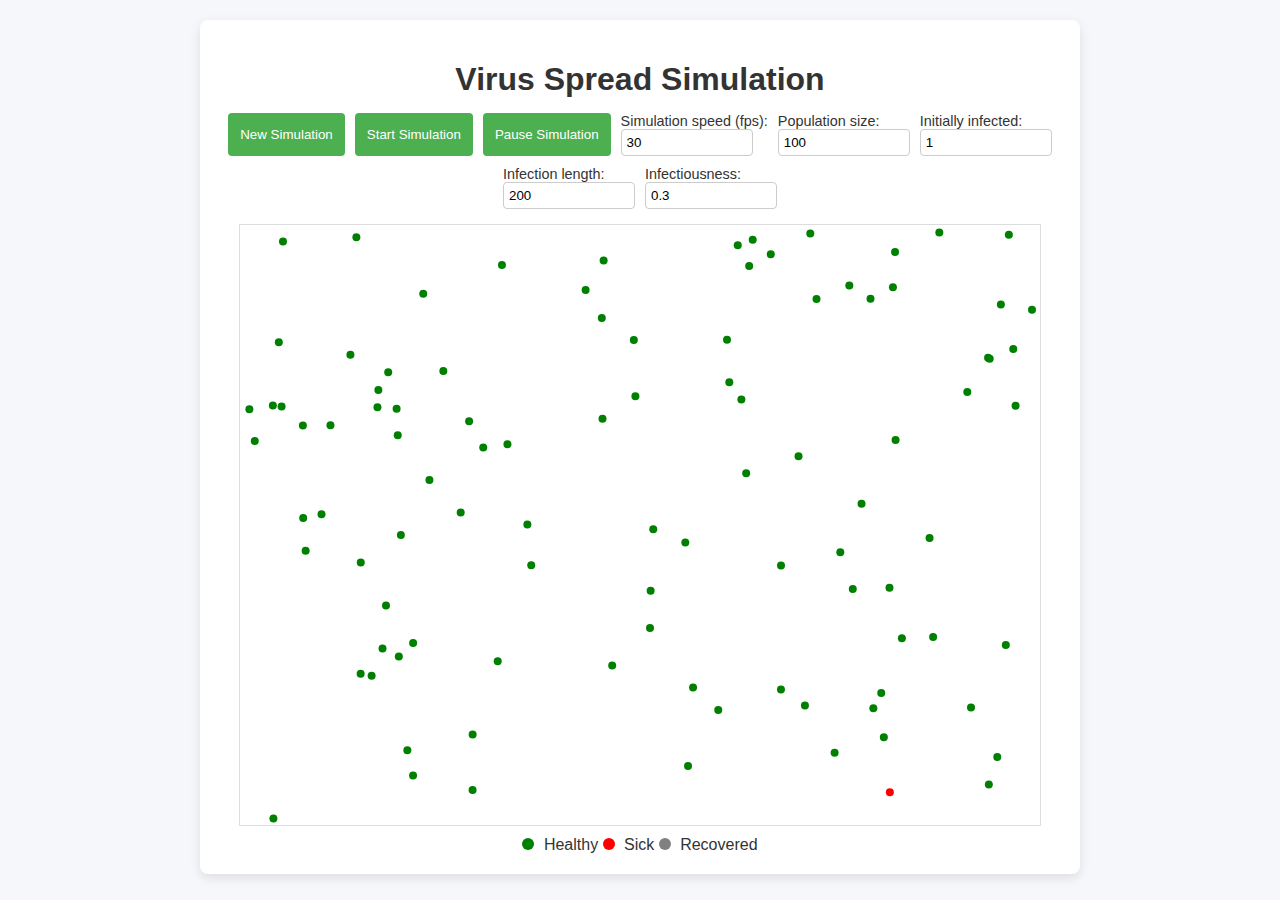
<file: local_temp/llm_app/virus-simulation-app/index.html>
<!DOCTYPE html>
<html lang="en">
<head>
    <meta charset="UTF-8">
    <meta name="viewport" content="width=device-width, initial-scale=1.0">
    <title>Virus Spread Simulation</title>
    <link rel="stylesheet" href="assets/css/styles.css">
    <link rel="icon" href="assets/images/favicon.ico">
</head>
<body>
    <div class="container">
        <h1>Virus Spread Simulation</h1>
        <div id="controls">
            <button id="new-sim" title="Creates a new simulation with current parameters.">New Simulation</button>
            <button id="start-sim" title="Starts or resumes the simulation.">Start Simulation</button>
            <button id="pause-sim" title="Pauses the simulation.">Pause Simulation</button>

            <label>Simulation speed (fps):
                <input type="number" id="sim-speed" min="1" max="60" title="Number of simulation updates per second. Higher value = faster simulation.">
            </label>

            <label>Population size:
                <input type="number" id="pop-size" min="10" max="500" title="Total number of individuals in the simulation.">
            </label>

            <label>Initially infected:
                <input type="number" id="initial-infected" min="1" max="100" title="Number of individuals initially infected.">
            </label>

            <label>Infection length:
                <input type="number" id="infection-length" min="10" max="500" title="Duration (frames) an individual remains infectious.">
            </label>

            <label>Infectiousness:
                <input type="number" id="infectiousness" step="0.01" min="0" max="1" title="Probability of infection on contact. (0=no infection, 1=always infect)">
            </label>
        </div>
        <canvas id="simulation-canvas" width="800" height="600"></canvas>
        <div id="legend">
            <span class="dot healthy"></span> Healthy
            <span class="dot sick"></span> Sick
            <span class="dot recovered"></span> Recovered
        </div>
    </div>
    <script src="config/defaults.js"></script>
    <script src="assets/js/simulation.js"></script>
    <script src="assets/js/controls.js"></script>
</body>
</html>
</file>
<file: local_temp/llm_app/virus-simulation-app/assets/css/styles.css>
body {
    font-family: Arial, sans-serif;
    background-color: #f5f7fa;
    margin: 0;
    padding: 20px;
    color: #333;
}

.container {
    max-width: 840px;
    margin: 0 auto;
    padding: 20px;
    background-color: #fff;
    border-radius: 8px;
    box-shadow: 0 4px 12px rgba(0,0,0,0.1);
}

h1 {
    text-align: center;
    margin-bottom: 15px;
}

#controls {
    display: flex;
    flex-wrap: wrap;
    justify-content: center;
    gap: 10px;
    margin-bottom: 15px;
}

#controls label {
    display: flex;
    flex-direction: column;
    font-size: 0.9em;
}

#controls input {
    padding: 5px;
    border-radius: 4px;
    border: 1px solid #ccc;
    width: 120px;
}

button {
    cursor: pointer;
    padding: 8px 12px;
    border-radius: 4px;
    border: none;
    background-color: #4CAF50;
    color: white;
    transition: background-color 0.3s;
}

button:hover {
    background-color: #45a049;
}

canvas {
    border: 1px solid #ddd;
    display: block;
    margin: 0 auto;
}

#legend {
    text-align: center;
    margin-top: 10px;
}

.dot {
    display: inline-block;
    width: 12px;
    height: 12px;
    border-radius: 50%;
    margin-right: 5px;
}

.healthy { background-color: green; }
.sick { background-color: red; }
.recovered { background-color: grey; }
</file>
